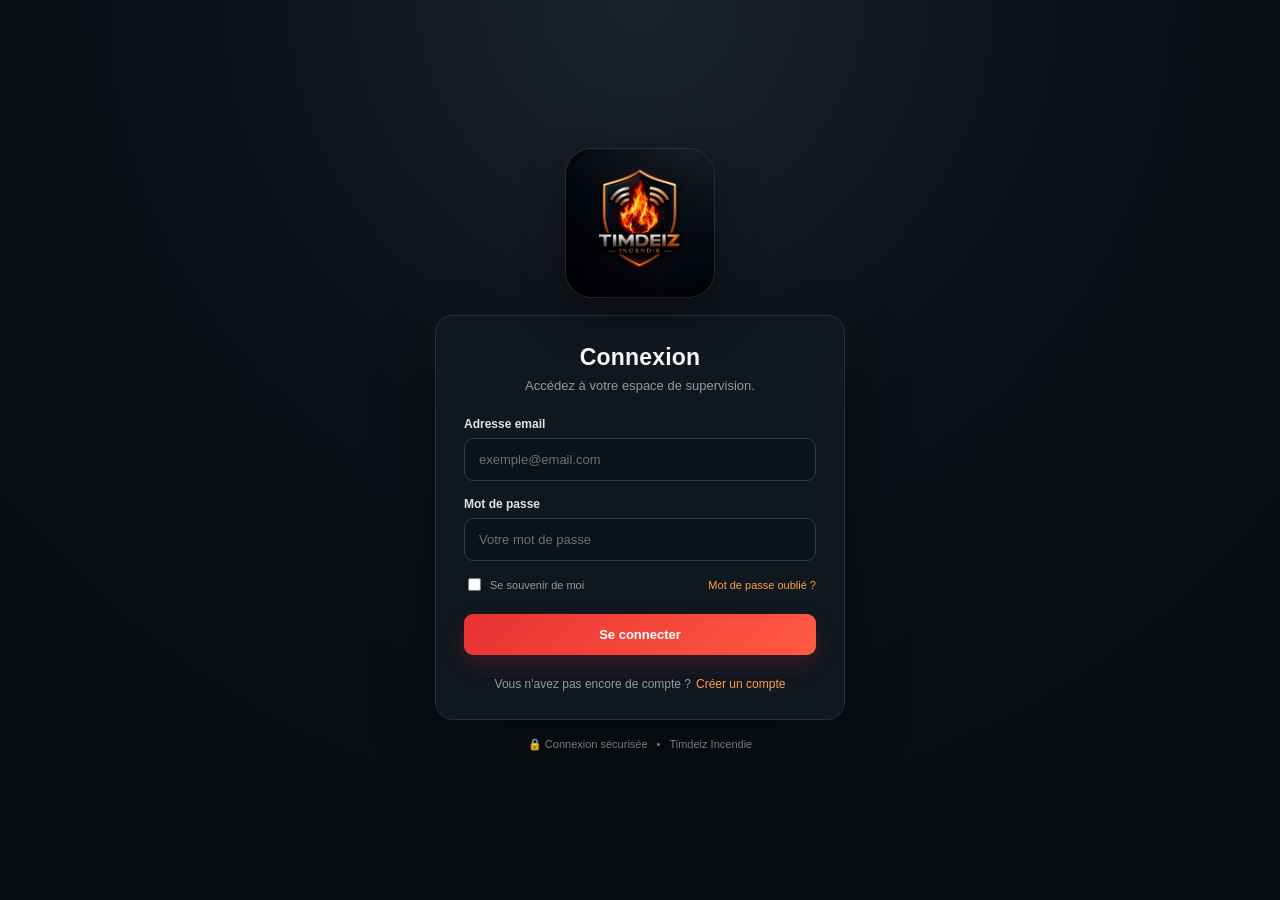
<file: frontend/index.html>
<!DOCTYPE html>
<html lang="fr">

<head>

    <meta charset="UTF-8">

    <meta name="viewport"
          content="width=device-width, initial-scale=1.0">

    <meta name="theme-color"
          content="#0b0f14">

        <meta name="description"
            content="Timdeiz Incendie - Plateforme IoT de détection et supervision incendie">

    <link rel="manifest"
          href="manifest.webmanifest">

    <link rel="stylesheet"
          href="style.css">

    <title>Timdeiz Incendie — Connexion</title>

</head>


<body class="auth-page">


<!-- =========================================================
     CONTENEUR AUTHENTIFICATION
========================================================= -->

<main class="auth-container">


    <!-- =====================================================
         LOGO
    ====================================================== -->

    <div class="auth-brand">

        <div class="auth-logo">
            <img src="icons/logo.png.jpeg"
                 alt="Logo Timdeiz Incendie">
        </div>

    </div>


    <!-- =====================================================
         CARTE AUTHENTIFICATION
    ====================================================== -->

    <div class="auth-card">


        <!-- =================================================
             CONNEXION
        ================================================== -->

        <section id="loginForm"
                 class="auth-form-container">

            <div class="auth-header">

                <h2>
                    Connexion
                </h2>

                <p>
                    Accédez à votre espace de supervision.
                </p>

            </div>


            <form>

                <!-- EMAIL -->

                <div class="form-group">

                    <label for="loginEmail">
                        Adresse email
                    </label>

                    <input
                        type="email"
                        id="loginEmail"
                        name="email"
                        placeholder="exemple@email.com"
                        autocomplete="email"
                        required>

                </div>


                <!-- MOT DE PASSE -->

                <div class="form-group">

                    <label for="loginPassword">
                        Mot de passe
                    </label>

                    <input
                        type="password"
                        id="loginPassword"
                        name="password"
                        placeholder="Votre mot de passe"
                        autocomplete="current-password"
                        required>

                </div>

                <div class="auth-options">
                    <label>
                        <input type="checkbox" name="remember">
                        <span>Se souvenir de moi</span>
                    </label>

                    <button type="button" class="auth-link auth-forgot"
                            onclick="showToast('Contactez votre administrateur pour réinitialiser votre mot de passe.')">
                        Mot de passe oublié ?
                    </button>
                </div>


                <!-- CONNEXION -->

                <button
                    type="submit"
                    id="loginButton"
                    class="auth-button">

                    Se connecter

                </button>

            </form>


            <!-- INSCRIPTION -->

            <div class="auth-switch">

                <span>
                    Vous n'avez pas encore de compte ?
                </span>

                <button
                    type="button"
                    id="showRegister"
                    class="auth-link">

                    Créer un compte

                </button>

            </div>

        </section>



        <!-- =================================================
             INSCRIPTION
        ================================================== -->

        <section id="registerForm"
                 class="auth-form-container"
                 style="display: none;">

            <div class="auth-header">

                <h2>
                    Créer un compte
                </h2>

                <p>
                    Inscrivez-vous pour accéder à votre espace Timdeiz Incendie.
                </p>

            </div>


            <form>

                <!-- NOM -->

                <div class="form-group">

                    <label for="registerName">
                        Nom complet
                    </label>

                    <input
                        type="text"
                        id="registerName"
                        name="name"
                        placeholder="Votre nom complet"
                        autocomplete="name"
                        required>

                </div>


                <!-- EMAIL -->

                <div class="form-group">

                    <label for="registerEmail">
                        Adresse email
                    </label>

                    <input
                        type="email"
                        id="registerEmail"
                        name="email"
                        placeholder="exemple@email.com"
                        autocomplete="email"
                        required>

                </div>


                <!-- MOT DE PASSE -->

                <div class="form-group">

                    <label for="registerPassword">
                        Mot de passe
                    </label>

                    <input
                        type="password"
                        id="registerPassword"
                        name="password"
                        placeholder="Minimum 6 caractères"
                        autocomplete="new-password"
                        minlength="6"
                        required>

                </div>


                <!-- CONFIRMATION -->

                <div class="form-group">

                    <label for="registerPasswordConfirm">
                        Confirmer le mot de passe
                    </label>

                    <input
                        type="password"
                        id="registerPasswordConfirm"
                        name="password_confirm"
                        placeholder="Répétez votre mot de passe"
                        autocomplete="new-password"
                        minlength="6"
                        required>

                </div>


                <!-- INSCRIPTION -->

                <button
                    type="submit"
                    id="registerButton"
                    class="auth-button">

                    S'inscrire

                </button>

            </form>


            <!-- RETOUR LOGIN -->

            <div class="auth-switch">

                <span>
                    Vous avez déjà un compte ?
                </span>

                <button
                    type="button"
                    id="showLogin"
                    class="auth-link">

                    Se connecter

                </button>

            </div>

        </section>

    </div>


    <!-- =====================================================
         INFORMATIONS
    ====================================================== -->

    <div class="auth-footer">

        <span>
            🔒 Connexion sécurisée
        </span>

        <span>
            •
        </span>

        <span>
            Timdeiz Incendie
        </span>

    </div>

</main>


<!-- =========================================================
     TOAST
========================================================= -->

<div id="toast"
     class="toast">
</div>


<!-- =========================================================
     JAVASCRIPT
========================================================= -->

<script src="app.js"></script>


<!-- =========================================================
     SERVICE WORKER
========================================================= -->

<script>

    if ("serviceWorker" in navigator) {

        window.addEventListener("load", function () {

            navigator.serviceWorker
                .register("./sw.js")
                .then(function (registration) {

                    console.log(
                        "✅ Service Worker enregistré :",
                        registration.scope
                    );

                })
                .catch(function (error) {

                    console.error(
                        "❌ Erreur Service Worker :",
                        error
                    );

                });

        });

    }

</script>


</body>

</html>
</file>
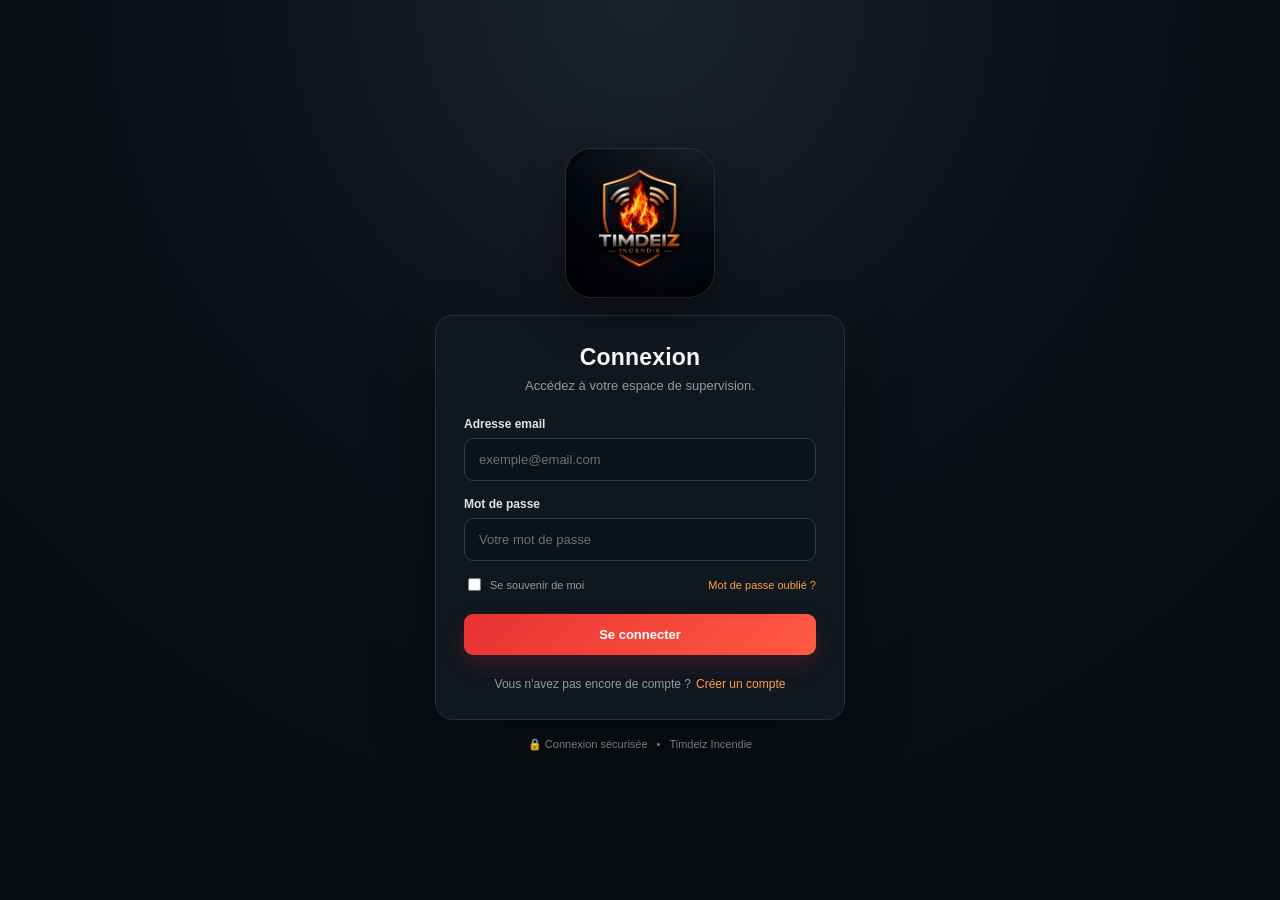
<file: frontend/admin.html>
<!DOCTYPE html>
<html lang="fr">

<head>
    <meta charset="UTF-8">
    <meta name="viewport" content="width=device-width, initial-scale=1.0">

    <title>Timdeiz Incendie - Administration</title>

    <link rel="stylesheet" href="style.css">

    <style>
        * {
            box-sizing: border-box;
        }

        body {
            margin: 0;
            font-family: Arial, sans-serif;
            background: #0f172a;
            color: #ffffff;
        }

        .admin-layout {
            display: flex;
            min-height: 100vh;
        }

        /* =========================
           SIDEBAR
        ========================= */

        .sidebar {
            width: 250px;
            background: #111827;
            border-right: 1px solid #1f2937;
            padding: 20px;
            position: fixed;
            left: 0;
            top: 0;
            bottom: 0;
            overflow-y: auto;
            z-index: 1000;
        }

        .brand {
            display: flex;
            align-items: center;
            gap: 10px;
            margin-bottom: 30px;
        }

        .brand-icon {
            width: 42px;
            height: 42px;
            flex: 0 0 42px;
            overflow: hidden;
            border-radius: 10px;
        }

        .brand-icon img {
            width: 100%;
            height: 100%;
            display: block;
            object-fit: cover;
        }

        .brand h2 {
            margin: 0;
            font-size: 20px;
        }

        .brand span {
            font-size: 12px;
            color: #94a3b8;
        }

        .nav-menu {
            display: flex;
            flex-direction: column;
            gap: 8px;
        }

        .nav-item {
            border: none;
            background: transparent;
            color: #cbd5e1;
            padding: 12px;
            border-radius: 8px;
            text-align: left;
            cursor: pointer;
            font-size: 14px;
        }

        .nav-item:hover,
        .nav-item.active {
            background: #1e293b;
            color: #ffffff;
        }

        .nav-item.active {
            border-left: 3px solid #ef4444;
        }

        .logout-btn {
            margin-top: 25px;
            width: 100%;
            border: none;
            background: #7f1d1d;
            color: white;
            padding: 12px;
            border-radius: 8px;
            cursor: pointer;
        }

        .logout-btn:hover {
            background: #991b1b;
        }

        /* =========================
           CONTENU PRINCIPAL
        ========================= */

        .main-content {
            margin-left: 250px;
            width: calc(100% - 250px);
            min-height: 100vh;
        }

        .topbar {
            height: 70px;
            background: #111827;
            border-bottom: 1px solid #1f2937;
            display: flex;
            align-items: center;
            justify-content: space-between;
            padding: 0 25px;
            position: sticky;
            top: 0;
            z-index: 100;
        }

        .topbar-left {
            display: flex;
            align-items: center;
            gap: 15px;
        }

        .topbar h1 {
            font-size: 20px;
            margin: 0;
        }

        .admin-badge {
            background: #7f1d1d;
            color: #fecaca;
            padding: 7px 12px;
            border-radius: 20px;
            font-size: 12px;
        }

        .refresh-btn {
            border: none;
            background: #1e293b;
            color: white;
            padding: 9px 14px;
            border-radius: 7px;
            cursor: pointer;
        }

        .refresh-btn:hover {
            background: #334155;
        }

        /* =========================
           PAGES
        ========================= */

        .page {
            display: none;
            padding: 25px;
        }

        .page.active {
            display: block;
        }

        .page-header {
            margin-bottom: 25px;
        }

        .page-header h2 {
            margin: 0 0 6px 0;
        }

        .page-header p {
            margin: 0;
            color: #94a3b8;
        }

        /* =========================
           STATISTIQUES
        ========================= */

        .stats-grid {
            display: grid;
            grid-template-columns: repeat(4, 1fr);
            gap: 18px;
            margin-bottom: 25px;
        }

        .stat-card {
            background: #1e293b;
            border: 1px solid #334155;
            border-radius: 12px;
            padding: 20px;
        }

        .stat-header {
            display: flex;
            align-items: center;
            justify-content: space-between;
        }

        .stat-title {
            color: #94a3b8;
            font-size: 14px;
        }

        .stat-icon {
            font-size: 25px;
        }

        .stat-value {
            font-size: 32px;
            font-weight: bold;
            margin-top: 12px;
        }

        .stat-description {
            color: #64748b;
            font-size: 12px;
            margin-top: 5px;
        }

        /* =========================
           MESURES
        ========================= */

        .cards-grid {
            display: grid;
            grid-template-columns: repeat(4, 1fr);
            gap: 18px;
            margin-bottom: 25px;
        }

        .card {
            background: #1e293b;
            border: 1px solid #334155;
            border-radius: 12px;
            padding: 20px;
        }

        .card h3 {
            margin-top: 0;
            color: #cbd5e1;
            font-size: 15px;
        }

        .sensor-value {
            font-size: 30px;
            font-weight: bold;
            margin: 12px 0;
        }

        .sensor-unit {
            color: #94a3b8;
            font-size: 13px;
        }

        /* =========================
           STATUS
        ========================= */

        .status-grid {
            display: grid;
            grid-template-columns: repeat(4, 1fr);
            gap: 15px;
            margin-bottom: 25px;
        }

        .status-card {
            background: #1e293b;
            border: 1px solid #334155;
            border-radius: 10px;
            padding: 15px;
        }

        .status-row {
            display: flex;
            justify-content: space-between;
            align-items: center;
        }

        .status-online {
            color: #22c55e;
            font-weight: bold;
        }

        .status-offline {
            color: #ef4444;
            font-weight: bold;
        }

        /* =========================
           TABLEAUX
        ========================= */

        .table-card {
            background: #1e293b;
            border: 1px solid #334155;
            border-radius: 12px;
            padding: 20px;
            margin-bottom: 25px;
            overflow-x: auto;
        }

        .table-card h3 {
            margin-top: 0;
        }

        table {
            width: 100%;
            border-collapse: collapse;
        }

        th,
        td {
            padding: 12px;
            text-align: left;
            border-bottom: 1px solid #334155;
            font-size: 13px;
        }

        th {
            color: #94a3b8;
        }

        td {
            color: #e2e8f0;
        }

        /* =========================
           BADGES
        ========================= */

        .badge {
            display: inline-block;
            padding: 5px 9px;
            border-radius: 15px;
            font-size: 11px;
            font-weight: bold;
        }

        .badge-success {
            background: #14532d;
            color: #86efac;
        }

        .badge-danger {
            background: #7f1d1d;
            color: #fecaca;
        }

        .badge-warning {
            background: #78350f;
            color: #fde68a;
        }

        /* =========================
           ALERTES
        ========================= */

        .alert-item {
            background: #172033;
            border-left: 4px solid #ef4444;
            padding: 15px;
            border-radius: 8px;
            margin-bottom: 10px;
        }

        .alert-item.warning {
            border-left-color: #f59e0b;
        }

        .alert-item.success {
            border-left-color: #22c55e;
        }

        .alert-title {
            font-weight: bold;
            margin-bottom: 5px;
        }

        .alert-date {
            color: #64748b;
            font-size: 12px;
        }

        /* =========================
           PROFIL
        ========================= */

        .profile-card {
            max-width: 700px;
            background: #1e293b;
            border: 1px solid #334155;
            border-radius: 14px;
            padding: 25px;
        }

        .profile-header {
            display: flex;
            align-items: center;
            gap: 18px;
            margin-bottom: 25px;
            padding-bottom: 20px;
            border-bottom: 1px solid #334155;
        }

        .profile-avatar {
            width: 70px;
            height: 70px;
            border-radius: 50%;
            background: #7f1d1d;
            display: flex;
            align-items: center;
            justify-content: center;
            font-size: 30px;
        }

        .profile-header h3 {
            margin: 0 0 5px;
            font-size: 20px;
        }

        .profile-header p {
            margin: 0;
            color: #94a3b8;
        }

        .profile-info {
            display: grid;
            gap: 15px;
        }

        .profile-field {
            background: #172033;
            border: 1px solid #334155;
            border-radius: 9px;
            padding: 15px;
        }

        .profile-field-label {
            display: block;
            color: #94a3b8;
            font-size: 12px;
            margin-bottom: 6px;
        }

        .profile-field-value {
            font-size: 15px;
            color: #ffffff;
        }

        .profile-actions {
            display: flex;
            flex-wrap: wrap;
            gap: 12px;
            margin-top: 22px;
        }

        .profile-action-btn {
            border: none;
            border-radius: 8px;
            padding: 10px 14px;
            color: #ffffff;
            background: #334155;
            cursor: pointer;
            font-size: 14px;
        }

        .profile-action-btn:hover {
            background: #475569;
        }

        .profile-action-btn.primary {
            background: #b91c1c;
        }

        .profile-action-btn.primary:hover {
            background: #dc2626;
        }

        .profile-modal {
            position: fixed;
            inset: 0;
            z-index: 2000;
            display: none;
            align-items: center;
            justify-content: center;
            padding: 20px;
            background: rgba(2, 6, 23, .72);
        }

        .profile-modal.open {
            display: flex;
        }

        .profile-modal-content {
            width: min(100%, 460px);
            padding: 24px;
            border: 1px solid #475569;
            border-radius: 14px;
            background: #1e293b;
            box-shadow: 0 18px 45px rgba(0, 0, 0, .35);
        }

        .profile-modal-content h3 {
            margin: 0 0 18px;
        }

        .profile-form-field {
            display: grid;
            gap: 7px;
            margin-bottom: 16px;
        }

        .profile-form-field label {
            color: #cbd5e1;
            font-size: 13px;
        }

        .profile-form-field input {
            width: 100%;
            padding: 10px 12px;
            border: 1px solid #475569;
            border-radius: 8px;
            color: #ffffff;
            background: #111827;
        }

        .profile-modal-actions {
            display: flex;
            justify-content: flex-end;
            gap: 10px;
            margin-top: 22px;
        }

        /* =========================
           PARAMÈTRES
        ========================= */

        .settings-card {
            max-width: 800px;
            background: #1e293b;
            border: 1px solid #334155;
            border-radius: 14px;
            padding: 25px;
        }

        .setting-item {
            display: flex;
            justify-content: space-between;
            align-items: center;
            gap: 20px;
            padding: 18px 0;
            border-bottom: 1px solid #334155;
        }

        .setting-item:last-child {
            border-bottom: none;
        }

        .setting-title {
            font-weight: bold;
            margin-bottom: 5px;
        }

        .setting-description {
            color: #94a3b8;
            font-size: 13px;
        }

        .setting-select {
            background: #111827;
            color: white;
            border: 1px solid #475569;
            padding: 9px 12px;
            border-radius: 7px;
        }

        .setting-toggle {
            width: 45px;
            height: 24px;
            position: relative;
        }

        .setting-toggle input {
            display: none;
        }

        .toggle-slider {
            position: absolute;
            inset: 0;
            background: #475569;
            border-radius: 20px;
            cursor: pointer;
            transition: 0.2s;
        }

        .toggle-slider::before {
            content: "";
            position: absolute;
            width: 18px;
            height: 18px;
            left: 3px;
            top: 3px;
            background: white;
            border-radius: 50%;
            transition: 0.2s;
        }

        .setting-toggle input:checked + .toggle-slider {
            background: #16a34a;
        }

        .setting-toggle input:checked + .toggle-slider::before {
            transform: translateX(21px);
        }

        /* =========================
           MOBILE
        ========================= */

        @media (max-width: 1100px) {

            .stats-grid,
            .cards-grid,
            .status-grid {
                grid-template-columns: repeat(2, 1fr);
            }
        }

        @media (max-width: 768px) {

            .sidebar {
                width: 220px;
                transform: translateX(-100%);
                transition: 0.3s;
            }

            .sidebar.open {
                transform: translateX(0);
            }

            .main-content {
                margin-left: 0;
                width: 100%;
            }

            .stats-grid,
            .cards-grid,
            .status-grid {
                grid-template-columns: 1fr;
            }

            .page {
                padding: 15px;
            }

            .setting-item {
                align-items: flex-start;
                flex-direction: column;
            }
        }
    </style>
</head>

<body>

<div class="admin-layout">

    <!-- =========================
         SIDEBAR
    ========================= -->

    <aside id="sidebar" class="sidebar">

        <div class="brand">

            <div class="brand-icon">
                <img src="icons/logo.png.jpeg" alt="Logo Timdeiz Incendie">
            </div>

            <div>
                <h2>TIMDEIZ</h2>
                <span>Incendie</span>
            </div>

        </div>

        <nav class="nav-menu">

            <button class="nav-item active" data-page="dashboard">
                📊 Tableau de bord
            </button>

            <button class="nav-item" data-page="alerts">
                🚨 Alertes
            </button>

            <button class="nav-item" data-page="sites">
                📍 Sites
            </button>

            <button class="nav-item" data-page="measurements">
                📈 Historique
            </button>

            <button class="nav-item" data-page="profile">
                👤 Mon profil
            </button>

            <button class="nav-item" data-page="settings">
                ⚙️ Paramètres
            </button>

        </nav>

        <button id="logoutButton" class="logout-btn">
            🚪 Déconnexion
        </button>

    </aside>


    <!-- =========================
         CONTENU PRINCIPAL
    ========================= -->

    <main class="main-content">

        <!-- TOPBAR -->

        <header class="topbar">

            <div class="topbar-left">

                <button id="menuButton" class="refresh-btn">
                    ☰
                </button>

                <h1 id="pageTitle">
                    Tableau de bord
                </h1>

            </div>

            <div style="display:flex;align-items:center;gap:12px;">

                <button id="refreshButton" class="refresh-btn">
                    🔄 Actualiser
                </button>

                <span class="admin-badge">
                    Administrateur
                </span>

            </div>

        </header>


        <!-- =========================
             DASHBOARD
        ========================= -->

        <section id="page-dashboard" class="page active">

            <div class="page-header">

                <h2>Tableau de bord administrateur</h2>

                <p>
                    Vue globale du système de détection incendie
                </p>

            </div>


            <!-- STATISTIQUES -->

            <div class="stats-grid">

                <div class="stat-card">

                    <div class="stat-header">

                        <div class="stat-title">
                            Alertes actives
                        </div>

                        <div class="stat-icon">
                            🚨
                        </div>

                    </div>

                    <div id="adminActiveAlerts" class="stat-value">
                        --
                    </div>

                    <div class="stat-description">
                        Alertes actuellement actives
                    </div>

                </div>


                <div class="stat-card">

                    <div class="stat-header">

                        <div class="stat-title">
                            Capteurs
                        </div>

                        <div class="stat-icon">
                            📡
                        </div>

                    </div>

                    <div id="adminSensors" class="stat-value">
                        --
                    </div>

                    <div class="stat-description">
                        Capteurs enregistrés
                    </div>

                </div>


                <div class="stat-card">

                    <div class="stat-header">

                        <div class="stat-title">
                            Équipements
                        </div>

                        <div class="stat-icon">
                            ⚙️
                        </div>

                    </div>

                    <div id="adminEquipment" class="stat-value">
                        --
                    </div>

                    <div class="stat-description">
                        Équipements du système
                    </div>

                </div>


                <div class="stat-card">

                    <div class="stat-header">

                        <div class="stat-title">
                            Utilisateurs
                        </div>

                        <div class="stat-icon">
                            👥
                        </div>

                    </div>

                    <div id="adminUsers" class="stat-value">
                        --
                    </div>

                    <div class="stat-description">
                        Utilisateurs enregistrés
                    </div>

                </div>

            </div>


            <!-- CAPTEURS -->

            <div class="cards-grid">

                <div class="card">

                    <h3>🌡️ Température</h3>

                    <div id="temperature" class="sensor-value">
                        --
                    </div>

                    <span class="sensor-unit">
                        °C
                    </span>

                </div>


                <div class="card">

                    <h3>💧 Humidité</h3>

                    <div id="humidity" class="sensor-value">
                        --
                    </div>

                    <span class="sensor-unit">
                        %
                    </span>

                </div>


                <div class="card">

                    <h3>💨 Niveau de gaz</h3>

                    <div id="gas" class="sensor-value">
                        --
                    </div>

                    <span class="sensor-unit">
                        ppm
                    </span>

                </div>


                <div class="card">

                    <h3>🔥 Détection flamme</h3>

                    <div id="flame" class="sensor-value">
                        --
                    </div>

                    <span id="flameDetail" class="sensor-unit">
                        État du capteur
                    </span>

                </div>

            </div>


            <!-- ÉTAT DU SYSTÈME -->

            <div class="status-grid">

                <div class="status-card">

                    <div class="status-row">

                        <span>Node-RED</span>

                        <span id="nodeRedState"
                              class="status-online">
                            ● En ligne
                        </span>

                    </div>

                </div>


                <div class="status-card">

                    <div class="status-row">

                        <span>MQTT</span>

                        <span id="mqttState"
                              class="status-online">
                            ● En ligne
                        </span>

                    </div>

                </div>


                <div class="status-card">

                    <div class="status-row">

                        <span>Capteurs</span>

                        <span id="sensorState"
                              class="status-online">
                            ● En ligne
                        </span>

                    </div>

                </div>


                <div class="status-card">

                    <div class="status-row">

                        <span>Alertes</span>

                        <span id="activeAlerts"
                              class="status-online">
                            0
                        </span>

                    </div>

                </div>

            </div>


            <!-- ALERTES RÉCENTES -->

            <div class="table-card">

                <h3>
                    🚨 Alertes récentes
                </h3>

                <div id="recentAlerts">

                    <p style="color:#64748b;">
                        Chargement des alertes...
                    </p>

                </div>

            </div>


            <!-- SITES -->

            <div class="table-card">

                <h3>
                    📍 Sites surveillés
                </h3>

                <div id="sitesSummary">

                    <p style="color:#64748b;">
                        Chargement des sites...
                    </p>

                </div>

            </div>

        </section>


        <!-- =========================
             ALERTES
        ========================= -->

        <section id="page-alerts" class="page">

            <div class="page-header">

                <h2>Alertes</h2>

                <p>
                    Historique et suivi des alertes incendie
                </p>

            </div>

            <div id="alertsContainer">

                <div class="table-card">
                    Chargement des alertes...
                </div>

            </div>

        </section>


        <!-- =========================
             SITES
        ========================= -->

        <section id="page-sites" class="page">

            <div class="page-header">

                <h2>Sites</h2>

                <p>
                    État des sites surveillés
                </p>

            </div>

            <div class="table-card">

                <div id="sitesDetails">

                    <p style="color:#64748b;">
                        Chargement...
                    </p>

                </div>

            </div>

        </section>


        <!-- =========================
             HISTORIQUE
        ========================= -->

        <section id="page-measurements" class="page">

            <div class="page-header">

                <h2>Historique</h2>

                <p>
                    Informations disponibles depuis le système
                </p>

            </div>

            <div id="measurementsHistory" class="table-card">

                <p style="color:#94a3b8;">
                    L'historique détaillé des mesures sera activé
                    lorsque l'API correspondante sera ajoutée au backend.
                </p>

            </div>

        </section>


        <!-- =========================
             PROFIL
        ========================= -->

        <section id="page-profile" class="page">

            <div class="page-header">

                <h2>👤 Mon profil</h2>

                <p>
                    Informations du compte administrateur
                </p>

            </div>


            <div class="profile-card">

                <div class="profile-header">

                    <div class="profile-avatar">
                        👤
                    </div>

                    <div>

                        <h3 id="profileName">
                            Administrateur
                        </h3>

                        <p id="profileEmail">
                            --
                        </p>

                    </div>

                </div>


                <div class="profile-info">

                    <div class="profile-field">

                        <span class="profile-field-label">
                            Nom
                        </span>

                        <div id="profileNameValue"
                             class="profile-field-value">
                            --
                        </div>

                    </div>


                    <div class="profile-field">

                        <span class="profile-field-label">
                            Adresse email
                        </span>

                        <div id="profileEmailValue"
                             class="profile-field-value">
                            --
                        </div>

                    </div>


                    <div class="profile-field">

                        <span class="profile-field-label">
                            Rôle
                        </span>

                        <div class="profile-field-value">

                            <span class="badge badge-danger">
                                Administrateur
                            </span>

                        </div>

                    </div>

                </div>


                <div class="profile-actions">

                    <button id="editProfileButton"
                            class="profile-action-btn primary"
                            type="button">
                        Modifier le profil
                    </button>

                    <button id="changePasswordButton"
                            class="profile-action-btn"
                            type="button">
                        Modifier le mot de passe
                    </button>

                </div>

            </div>

        </section>


        <!-- =========================
             PARAMÈTRES
        ========================= -->

        <section id="page-settings" class="page">

            <div class="page-header">

                <h2>⚙️ Paramètres</h2>

                <p>
                    Configuration générale de l'interface administrateur
                </p>

            </div>


            <div class="settings-card">

                <!-- NOTIFICATIONS -->

                <div class="setting-item">

                    <div>

                        <div class="setting-title">
                            🔔 Notifications
                        </div>

                        <div class="setting-description">
                            Activer les notifications de l'application.
                        </div>

                    </div>


                    <label class="setting-toggle">

                        <input type="checkbox"
                               id="notificationsSetting"
                               checked>

                        <span class="toggle-slider"></span>

                    </label>

                </div>


                <!-- ACTUALISATION -->

                <div class="setting-item">

                    <div>

                        <div class="setting-title">
                            🔄 Actualisation automatique
                        </div>

                        <div class="setting-description">
                            Actualiser automatiquement les données du tableau de bord.
                        </div>

                    </div>


                    <label class="setting-toggle">

                        <input type="checkbox"
                               id="autoRefreshSetting"
                               checked>

                        <span class="toggle-slider"></span>

                    </label>

                </div>


                <!-- INTERVALLE -->

                <div class="setting-item">

                    <div>

                        <div class="setting-title">
                            ⏱️ Intervalle d'actualisation
                        </div>

                        <div class="setting-description">
                            Fréquence de mise à jour des données.
                        </div>

                    </div>


                    <select id="refreshIntervalSetting"
                            class="setting-select">

                        <option value="5000">
                            5 secondes
                        </option>

                        <option value="10000" selected>
                            10 secondes
                        </option>

                        <option value="30000">
                            30 secondes
                        </option>

                        <option value="60000">
                            1 minute
                        </option>

                    </select>

                </div>


                <!-- MODE SOMBRE -->

                <div class="setting-item">

                    <div>

                        <div class="setting-title">
                            🌙 Mode sombre
                        </div>

                        <div class="setting-description">
                            Utiliser l'apparence sombre de l'application.
                        </div>

                    </div>


                    <label class="setting-toggle">

                        <input type="checkbox"
                               id="darkModeSetting"
                               checked>

                        <span class="toggle-slider"></span>

                    </label>

                </div>

            </div>

        </section>

    </main>

</div>


<!-- =========================
     TOAST
========================= -->

<div id="toast" class="toast"></div>


<!-- =========================
     MODALE PROFIL
========================= -->

<div id="profileModal"
     class="profile-modal"
     role="dialog"
     aria-modal="true"
     aria-labelledby="profileModalTitle">

    <form id="profileForm"
          class="profile-modal-content">

        <h3 id="profileModalTitle">
            Modifier le profil
        </h3>


        <div class="profile-form-field">

            <label for="profileNameInput">
                Nom
            </label>

            <input id="profileNameInput"
                   name="name"
                   type="text"
                   autocomplete="name"
                   required
                   maxlength="100">

        </div>


        <div class="profile-form-field">

            <label for="profileEmailInput">
                Adresse e-mail
            </label>

            <input id="profileEmailInput"
                   name="email"
                   type="email"
                   autocomplete="email"
                   required
                   maxlength="150">

        </div>


        <div class="profile-modal-actions">

            <button id="cancelProfileEdit"
                    class="profile-action-btn"
                    type="button">
                Annuler
            </button>

            <!-- BOUTON CORRIGÉ -->

            <button id="saveProfileButton"
                    class="profile-action-btn primary"
                    type="submit">
                Enregistrer les modifications
            </button>

        </div>

    </form>

</div>


<!-- =========================
     SÉCURITÉ FRONTEND
========================= -->

<script>

    const currentUser =
        JSON.parse(
            localStorage.getItem("firewatch_user") || "null"
        );

    if (!currentUser || currentUser.role !== "admin") {

        window.location.href = "index.html";

    }

</script>


<!-- =========================
     AFFICHAGE DU PROFIL
     + PARAMÈTRES
========================= -->

<script>

    document.addEventListener("DOMContentLoaded", function () {

        const user =
            JSON.parse(
                localStorage.getItem("firewatch_user") || "null"
            );

        if (!user) {
            return;
        }

        const name =
            user.name ||
            user.nom ||
            "Administrateur";

        const email =
            user.email ||
            "--";


        const profileName =
            document.getElementById("profileName");

        const profileEmail =
            document.getElementById("profileEmail");

        const profileNameValue =
            document.getElementById("profileNameValue");

        const profileEmailValue =
            document.getElementById("profileEmailValue");


        if (profileName) {
            profileName.textContent = name;
        }

        if (profileEmail) {
            profileEmail.textContent = email;
        }

        if (profileNameValue) {
            profileNameValue.textContent = name;
        }

        if (profileEmailValue) {
            profileEmailValue.textContent = email;
        }

    });


    /* =========================
       NOTIFICATIONS
    ========================= */

    const notificationsSetting =
        document.getElementById("notificationsSetting");


    if (notificationsSetting) {

        const saved =
            localStorage.getItem("firewatch_notifications");

        if (saved !== null) {

            notificationsSetting.checked =
                saved === "true";

        }


        notificationsSetting.addEventListener(
            "change",
            function () {

                localStorage.setItem(
                    "firewatch_notifications",
                    notificationsSetting.checked
                );

            }
        );

    }


    /* =========================
       ACTUALISATION AUTOMATIQUE
    ========================= */

    const autoRefreshSetting =
        document.getElementById("autoRefreshSetting");


    if (autoRefreshSetting) {

        const saved =
            localStorage.getItem("firewatch_auto_refresh");

        if (saved !== null) {

            autoRefreshSetting.checked =
                saved === "true";

        }


        autoRefreshSetting.addEventListener(
            "change",
            function () {

                localStorage.setItem(
                    "firewatch_auto_refresh",
                    autoRefreshSetting.checked
                );

            }
        );

    }


    /* =========================
       INTERVALLE
    ========================= */

    const refreshIntervalSetting =
        document.getElementById("refreshIntervalSetting");


    if (refreshIntervalSetting) {

        const saved =
            localStorage.getItem(
                "firewatch_refresh_interval"
            );


        if (saved !== null) {

            refreshIntervalSetting.value =
                saved;

        }


        refreshIntervalSetting.addEventListener(
            "change",
            function () {

                localStorage.setItem(
                    "firewatch_refresh_interval",
                    refreshIntervalSetting.value
                );

            }
        );

    }


    /* =========================
       MODE SOMBRE
    ========================= */

    const darkModeSetting =
        document.getElementById("darkModeSetting");


    if (darkModeSetting) {

        const saved =
            localStorage.getItem(
                "firewatch_dark_mode"
            );


        if (saved !== null) {

            darkModeSetting.checked =
                saved === "true";

        }


        darkModeSetting.addEventListener(
            "change",
            function () {

                localStorage.setItem(
                    "firewatch_dark_mode",
                    darkModeSetting.checked
                );

            }
        );

    }

</script>


<!-- =========================
     JAVASCRIPT ADMINISTRATION
========================= -->

<script src="admin.js"></script>


</body>
</html>
</file>
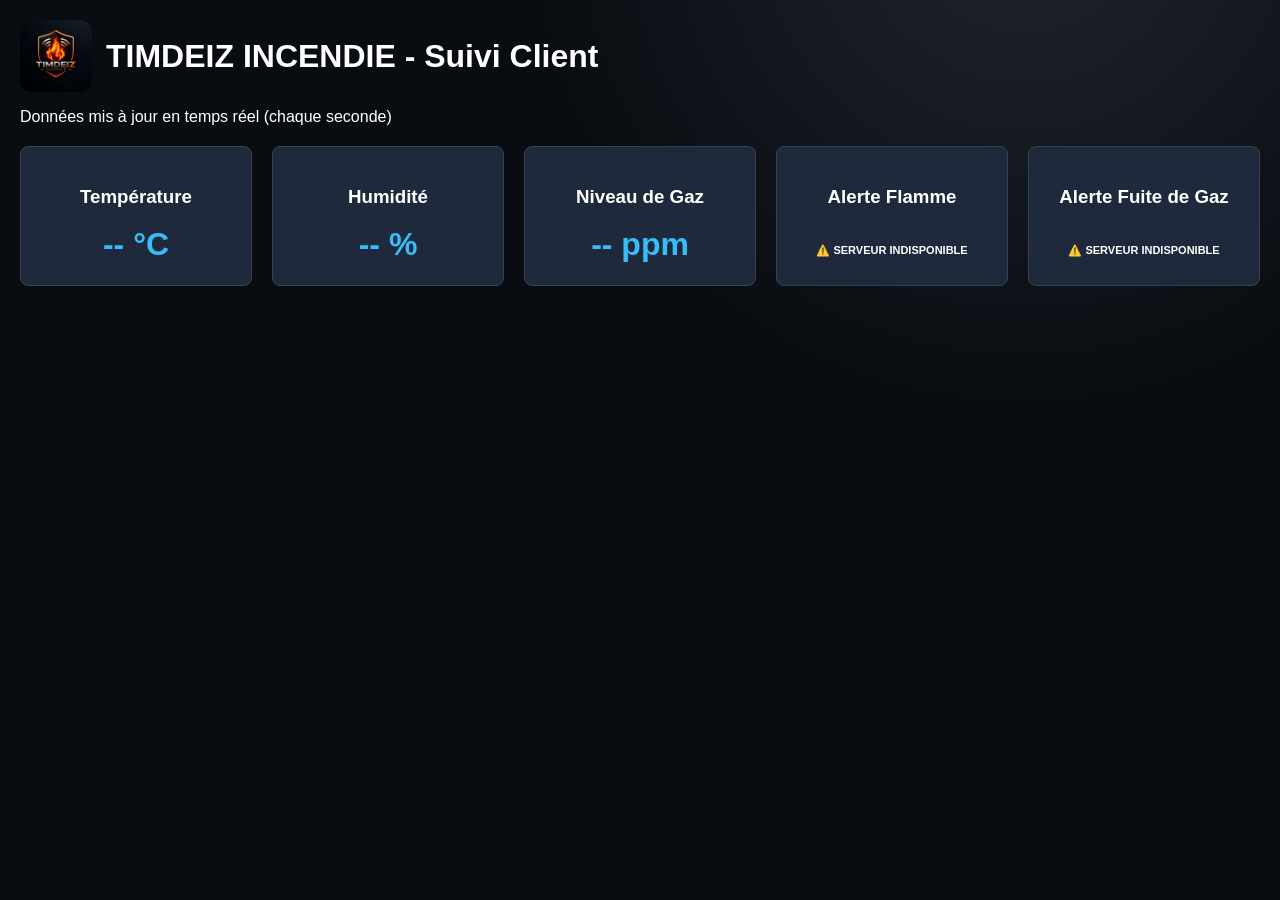
<file: frontend/client.html>
<!DOCTYPE html>
<html lang="fr">
<head>
    <meta charset="UTF-8">
    <meta name="viewport" content="width=device-width, initial-scale=1.0">
    <title>Timdeiz Incendie - Espace Client</title>
    <link rel="stylesheet" href="style.css"> <!-- Votre fichier CSS -->
    <style>
        /* Style minimaliste sombre inspiré de la photo */
        body { background-color: #0f172a; color: #ffffff; font-family: sans-serif; padding: 20px; }
        .dashboard { display: grid; grid-template-columns: repeat(auto-fit, minmax(200px, 1fr)); gap: 20px; margin-top: 20px; }
        .card { background-color: #1e293b; padding: 20px; border-radius: 8px; text-align: center; border: 1px solid #334155; }
        .value { font-size: 2rem; font-weight: bold; margin-top: 10px; color: #38bdf8; }
        .badge { display: inline-block; padding: 8px 15px; border-radius: 5px; font-weight: bold; margin-top: 10px; }
        .badge-success { background-color: #16a34a; color: white; }
        .badge-danger { background-color: #dc2626; color: white; animation: blink 1s infinite; }
        @keyframes blink { 0%, 100% { opacity: 1; } 50% { opacity: 0.5; } }
        .client-brand {
            display: flex;
            align-items: center;
            gap: 14px;
            margin-bottom: 8px;
        }
        .client-brand img {
            width: 72px;
            height: 72px;
            border-radius: 12px;
            object-fit: cover;
        }
        .client-brand h1 {
            margin: 0;
        }
    </style>
</head>
<body>

    <div class="client-brand">
        <img src="icons/logo.png.jpeg" alt="Logo Timdeiz Incendie">
        <h1>TIMDEIZ INCENDIE - Suivi Client</h1>
    </div>
    <p>Données mis à jour en temps réel (chaque seconde)</p>

    <div class="dashboard">
        <!-- 1. Température -->
        <div class="card">
            <h3>Température</h3>
            <div id="client-temp" class="value">-- °C</div>
        </div>

        <!-- 2. Humidité -->
        <div class="card">
            <h3>Humidité</h3>
            <div id="client-humidity" class="value">-- %</div>
        </div>

        <!-- 3. Niveau de Gaz -->
        <div class="card">
            <h3>Niveau de Gaz</h3>
            <div id="client-gas" class="value">-- ppm</div>
        </div>

        <!-- 4. Statut Alerte Flamme -->
        <div class="card">
            <h3>Alerte Flamme</h3>
            <div id="flame-alert-badge" class="badge badge-success">SÉCURISÉ</div>
        </div>

        <!-- 5. Statut Alerte Gaz -->
        <div class="card">
            <h3>Alerte Fuite de Gaz</h3>
            <div id="gas-alert-badge" class="badge badge-success">SÉCURISÉ</div>
        </div>
    </div>

    <!-- Liaison avec votre script client.js -->
    <script src="client.js"></script>
</body>
</html>
</file>
<file: frontend/style.css>
* {
    box-sizing: border-box;
}

:root {
    --background: #090d12;
    --sidebar: #0c1118;
    --panel: #111720;
    --panel-hover: #171e27;
    --border: #26303d;

    --text: #edf2f7;
    --muted: #8d9aaa;

    --red: #ff4d4d;
    --orange: #ff9f43;
    --green: #39d98a;
    --blue: #55a7ff;
}

body {
    margin: 0;
    min-height: 100vh;

    background:
        radial-gradient(
            circle at 80% -10%,
            #20252d 0,
            #090d12 35%
        );

    color: var(--text);

    font-family:
        Inter,
        "Segoe UI",
        Arial,
        sans-serif;
}


/* =========================================================
   SIDEBAR
========================================================= */

.sidebar {

    position: fixed;

    top: 0;
    left: 0;
    bottom: 0;

    width: 250px;

    background: var(--sidebar);

    border-right: 1px solid var(--border);

    padding: 22px 14px;

    display: flex;
    flex-direction: column;

    z-index: 100;

}


.brand {

    display: flex;

    align-items: center;

    gap: 12px;

    padding: 5px 10px 30px;

}


.brand-icon {

    width: 42px;
    height: 42px;

    display: grid;
    place-items: center;

    border-radius: 12px;

    background:
        linear-gradient(
            135deg,
            #ff4141,
            #ff9f43
        );

    font-size: 21px;
}


.brand strong {

    display: block;

    font-size: 18px;

}


.brand span {

    display: block;

    color: var(--muted);

    font-size: 12px;

    margin-top: 3px;

}


.navigation {

    display: grid;

    gap: 7px;

}


.nav-item {

    border: none;

    background: transparent;

    color: #aab5c4;

    text-align: left;

    padding: 13px 12px;

    border-radius: 10px;

    cursor: pointer;

    display: flex;

    align-items: center;

    gap: 12px;

    font-size: 14px;

}


.nav-item:hover {

    background: #171d25;

    color: white;

}


.nav-item.active {

    background: #1a2029;

    color: white;

    box-shadow:
        inset 3px 0 var(--red);

}


.nav-icon {

    width: 20px;

    text-align: center;

}


.sidebar-bottom {

    margin-top: auto;

    border-top: 1px solid var(--border);

    padding: 15px 10px;

    color: var(--muted);

}


.connection {

    display: flex;

    align-items: center;

    gap: 8px;

    color: #dce4ed;

    margin-bottom: 6px;

}


#connectionDot {

    width: 8px;
    height: 8px;

    border-radius: 50%;

    background: var(--orange);

}


/* =========================================================
   MAIN
========================================================= */

.main {

    margin-left: 250px;

    min-height: 100vh;

    padding:
        0
        34px
        50px;

}


.topbar {

    height: 88px;

    display: flex;

    align-items: center;

    justify-content: space-between;

    border-bottom: 1px solid var(--border);

}


.page-heading small {

    color: var(--muted);

    letter-spacing: 2px;

    font-size: 10px;

}


.page-heading h1 {

    margin: 5px 0 0;

    font-size: 23px;

}


.top-actions {

    display: flex;

    align-items: center;

    gap: 12px;

}


.refresh-button,
.menu-button {

    width: 40px;
    height: 40px;

    border-radius: 10px;

    background: var(--panel);

    border: 1px solid var(--border);

    color: white;

    cursor: pointer;

    font-size: 18px;

}


.menu-button {

    display: none;

}


.administrator {

    display: flex;

    align-items: center;

    gap: 9px;

}


.avatar {

    width: 35px;
    height: 35px;

    display: grid;
    place-items: center;

    border-radius: 50%;

    background: #2a3340;

    font-size: 11px;

    font-weight: bold;

}


/* =========================================================
   PAGES
========================================================= */

.page {

    display: none;

    padding-top: 28px;

}


.active-page {

    display: block;

}


/* =========================================================
   HERO
========================================================= */

.hero {

    display: flex;

    justify-content: space-between;

    align-items: end;

    padding: 25px;

    margin-bottom: 18px;

    border-radius: 18px;

    border: 1px solid var(--border);

    background:
        linear-gradient(
            115deg,
            #171d25,
            #11161e
        );

}


.status {

    display: inline-block;

    padding: 7px 11px;

    border-radius: 30px;

    font-size: 12px;

}


.status.operational {

    color: var(--green);

    background: #123023;

}


.status.alarm {

    color: var(--red);

    background: #391b1b;

}


.hero h2 {

    margin:
        13px
        0
        6px;

    font-size: 27px;

}


.hero p {

    margin: 0;

    color: var(--muted);

}


.last-update {

    color: var(--muted);

    font-size: 12px;

}


/* =========================================================
   SENSOR CARDS
========================================================= */

.sensor-grid {

    display: grid;

    grid-template-columns:
        repeat(4, 1fr);

    gap: 14px;

    margin-bottom: 16px;

}


.sensor-card {

    padding: 18px;

    border:
        1px solid var(--border);

    border-radius: 16px;

    background:
        rgba(17, 23, 32, .95);

}


.sensor-header {

    display: flex;

    justify-content: space-between;

    color: #b7c1ce;

}


.sensor-value {

    display: flex;

    align-items: baseline;

    gap: 5px;

    margin: 13px 0;

}


.sensor-value strong {

    font-size: 35px;

}


.sensor-value small {

    color: var(--muted);

}


.progress {

    height: 5px;

    background: #202832;

    border-radius: 5px;

    overflow: hidden;

}


.progress span {

    display: block;

    height: 100%;

    width: 0;

    background:
        linear-gradient(
            90deg,
            var(--green),
            var(--orange),
            var(--red)
        );

    transition: width .5s;

}


.sensor-description {

    display: block;

    margin-top: 9px;

    color: var(--muted);

}


.flame-card {

    border-color: #4a2a2a;

}


.flame-value {

    margin: 13px 0;

    font-size: 29px;

    font-weight: 700;

}


/* =========================================================
   PANELS
========================================================= */

.dashboard-grid {

    display: grid;

    grid-template-columns:
        1fr 1.4fr;

    gap: 16px;

}


.panel {

    border:
        1px solid var(--border);

    border-radius: 16px;

    background:
        rgba(17, 23, 32, .95);

    overflow: hidden;

}


.panel-header {

    display: flex;

    justify-content: space-between;

    align-items: start;

    padding: 20px;

}


.panel-header h3 {

    margin: 0 0 5px;

}


.panel-header p {

    margin: 0;

    color: var(--muted);

    font-size: 12px;

}


.live {

    color: var(--green);

    font-size: 10px;

    letter-spacing: 1px;

}


.system-status {

    padding: 0 20px 15px;

}


.system-status div {

    display: flex;

    justify-content: space-between;

    padding: 13px 0;

    border-bottom: 1px solid #202833;

}


.system-status div:last-child {

    border-bottom: none;

}


.system-status strong {

    color: var(--green);

}


.alert-list {

    padding:
        0
        20px
        20px;

    display: grid;

    gap: 8px;

}


.alert-row {

    display: flex;

    justify-content: space-between;

    gap: 10px;

    padding: 12px;

    border-radius: 10px;

    background: #171e27;

    border-left:
        3px solid var(--red);

}


.alert-row small {

    color: var(--muted);

}


.empty {

    padding: 20px;

    text-align: center;

    color: var(--muted);

}


/* =========================================================
   SECTIONS
========================================================= */

.section-header {

    display: flex;

    align-items: center;

    justify-content: space-between;

    margin-bottom: 18px;

}


.section-header h2 {

    margin:
        0
        0
        6px;

    font-size: 24px;

}


.section-header p {

    margin: 0;

    color: var(--muted);

}


.primary-button {

    border: none;

    border-radius: 9px;

    padding: 11px 16px;

    background:
        linear-gradient(
            135deg,
            #ff4848,
            #ff8b43
        );

    color: white;

    font-weight: 600;

    cursor: pointer;

}


.secondary-button {

    border: none;

    border-radius: 9px;

    padding: 11px 16px;

    background: #202833;

    color: white;

    cursor: pointer;

}


.link-button {

    border: none;

    background: transparent;

    color: var(--orange);

    cursor: pointer;

}


/* =========================================================
   TABLES
========================================================= */

.table-container {

    overflow-x: auto;

}


table {

    width: 100%;

    border-collapse: collapse;

    min-width: 650px;

}


th,
td {

    padding:
        15px
        18px;

    text-align: left;

    border-bottom:
        1px solid #202833;

}


th {

    color: var(--muted);

    font-size: 11px;

    text-transform: uppercase;

    letter-spacing: .7px;

}


td {

    color: #d9e1e8;

}


.badge {

    display: inline-block;

    padding:
        5px
        8px;

    border-radius: 20px;

    font-size: 11px;

}


.badge-ok {

    background: #123023;

    color: var(--green);

}


.badge-danger {

    background: #391b1b;

    color: var(--red);

}


/* =========================================================
   ALERTS
========================================================= */

.alerts-container {

    display: grid;

    gap: 12px;

}


.alert-box {

    padding: 18px;

    border:
        1px solid #3a2428;

    border-radius: 14px;

    background: #151b24;

    display: flex;

    align-items: center;

    justify-content: space-between;

}


.alert-box small {

    display: block;

    color: var(--muted);

    margin-top: 6px;

}


/* =========================================================
   DIALOG
========================================================= */

dialog {

    width: min(500px, 92vw);

    border:
        1px solid var(--border);

    border-radius: 16px;

    background: #111720;

    color: white;

    padding: 24px;

}


dialog::backdrop {

    background: rgba(0,0,0,.65);

}


.dialog-header {

    display: flex;

    justify-content: space-between;

}


.dialog-header h3 {

    margin-top: 0;

}


.close-button {

    background: none;

    border: none;

    color: white;

    font-size: 25px;

    cursor: pointer;

}


dialog label {

    display: block;

    color: #aeb8c5;

    margin: 16px 0;

}


dialog input,
dialog textarea {

    display: block;

    width: 100%;

    margin-top: 7px;

    padding: 11px;

    background: #0b1016;

    color: white;

    border:
        1px solid var(--border);

    border-radius: 8px;

}


dialog textarea {

    min-height: 80px;

}


.dialog-actions {

    display: flex;

    justify-content: flex-end;

    gap: 8px;

    margin-top: 20px;

}


/* =========================================================
   TOAST
========================================================= */

.toast {

    position: fixed;

    right: 20px;
    bottom: 20px;

    padding: 12px 16px;

    border:
        1px solid var(--border);

    border-radius: 10px;

    background: #17202b;

    opacity: 0;

    transform: translateY(10px);

    transition: .2s;

    z-index: 999;

}


.toast.show {

    opacity: 1;

    transform: translateY(0);

}


/* =========================================================
   AUTHENTIFICATION
========================================================= */

.auth-page {

    min-height: 100vh;
    display: grid;
    place-items: center;
    padding: 24px;

    background:
        radial-gradient(circle at 50% 0%, #1c222b 0, #0b1016 42%, #070a0e 100%);

}


.auth-container {

    width: min(100%, 410px);
    padding: 12px 0;

}


.auth-brand {

    display: flex;
    justify-content: center;
    margin-bottom: 18px;

}


.auth-logo {

    width: 148px;
    height: 148px;
    overflow: hidden;
    border-radius: 26px;
    background: #0a0e13;

    box-shadow:
        0 18px 45px rgba(0, 0, 0, .38),
        0 0 0 1px rgba(255, 159, 67, .16);

}


.auth-logo img {

    display: block;
    width: 100%;
    height: 100%;
    object-fit: cover;

}


.auth-card {

    padding: 28px;
    border: 1px solid #27313d;
    border-radius: 18px;
    background: rgba(17, 23, 32, .96);
    box-shadow: 0 24px 65px rgba(0, 0, 0, .32);

}


.auth-form-container {

    width: 100%;

}


.auth-header {

    margin-bottom: 24px;
    text-align: center;

}


.auth-header h2 {

    margin: 0 0 7px;
    color: #f4f7fa;
    font-size: 23px;
    letter-spacing: .2px;

}


.auth-header p {

    margin: 0;
    color: var(--muted);
    font-size: 13px;

}


.form-group {

    margin-bottom: 16px;

}


.form-group label {

    display: block;
    margin-bottom: 7px;
    color: #dce4ed;
    font-size: 12px;
    font-weight: 600;

}


.form-group input:not([type="checkbox"]) {

    width: 100%;
    padding: 13px 14px;
    border: 1px solid #303b49;
    border-radius: 9px;
    outline: none;
    background: #0c1219;
    color: var(--text);
    font: inherit;
    font-size: 13px;
    transition: border-color .2s, box-shadow .2s;

}


.form-group input:not([type="checkbox"]):focus {

    border-color: var(--orange);
    box-shadow: 0 0 0 3px rgba(255, 159, 67, .12);

}


.form-group input::placeholder {

    color: #657385;

}


.auth-options {

    display: flex;
    align-items: center;
    justify-content: space-between;
    gap: 12px;
    margin: -2px 0 20px;
    color: var(--muted);
    font-size: 11px;

}


.auth-options label {

    display: flex;
    align-items: center;
    gap: 6px;
    cursor: pointer;

}


.auth-options input[type="checkbox"] {

    accent-color: var(--red);

}


.auth-button {

    width: 100%;
    padding: 13px 16px;
    border: none;
    border-radius: 9px;
    background: linear-gradient(135deg, #e83232, #ff5a42);
    color: white;
    font: inherit;
    font-size: 13px;
    font-weight: 700;
    cursor: pointer;
    box-shadow: 0 9px 20px rgba(232, 50, 50, .18);
    transition: transform .2s, filter .2s;

}


.auth-button:hover {

    filter: brightness(1.1);
    transform: translateY(-1px);

}


.auth-button:disabled {

    cursor: wait;
    opacity: .65;
    transform: none;

}


.auth-link {

    padding: 0;
    border: none;
    background: transparent;
    color: #ff9f43;
    font: inherit;
    font-size: 12px;
    cursor: pointer;

}


.auth-link:hover {

    color: #ffc078;
    text-decoration: underline;

}


.auth-forgot {

    white-space: nowrap;
    font-size: 11px;

}


.auth-switch {

    display: flex;
    justify-content: center;
    gap: 5px;
    flex-wrap: wrap;
    margin-top: 22px;
    color: var(--muted);
    font-size: 12px;

}


.auth-footer {

    display: flex;
    justify-content: center;
    gap: 9px;
    margin-top: 18px;
    color: #6f7d8d;
    font-size: 11px;

}


/* =========================================================
   RESPONSIVE
========================================================= */

@media(max-width:1050px) {

    .sensor-grid {

        grid-template-columns:
            repeat(2, 1fr);

    }


    .dashboard-grid {

        grid-template-columns: 1fr;

    }

}


@media(max-width:760px) {

    .sidebar {

        transform: translateX(-100%);

        transition: .25s;

    }


    .sidebar.open {

        transform: translateX(0);

    }


    .main {

        margin-left: 0;

        padding:
            0
            15px
            40px;

    }


    .menu-button {

        display: block;

        position: absolute;

        left: 12px;

    }


    .topbar {

        padding-left: 48px;

    }


    .administrator span {

        display: none;

    }


    .hero {

        display: block;

    }


    .last-update {

        margin-top: 18px;

    }

}


@media(max-width:500px) {

    .auth-page {
        padding: 18px;
    }

    .auth-card {
        padding: 23px 20px;
    }

    .auth-logo {
        width: 126px;
        height: 126px;
        border-radius: 22px;
    }

    .auth-options {
        align-items: flex-start;
        flex-direction: column;
        gap: 10px;
    }

    .sensor-grid {

        grid-template-columns: 1fr;

    }


    .hero h2 {

        font-size: 22px;

    }

}
</file>
